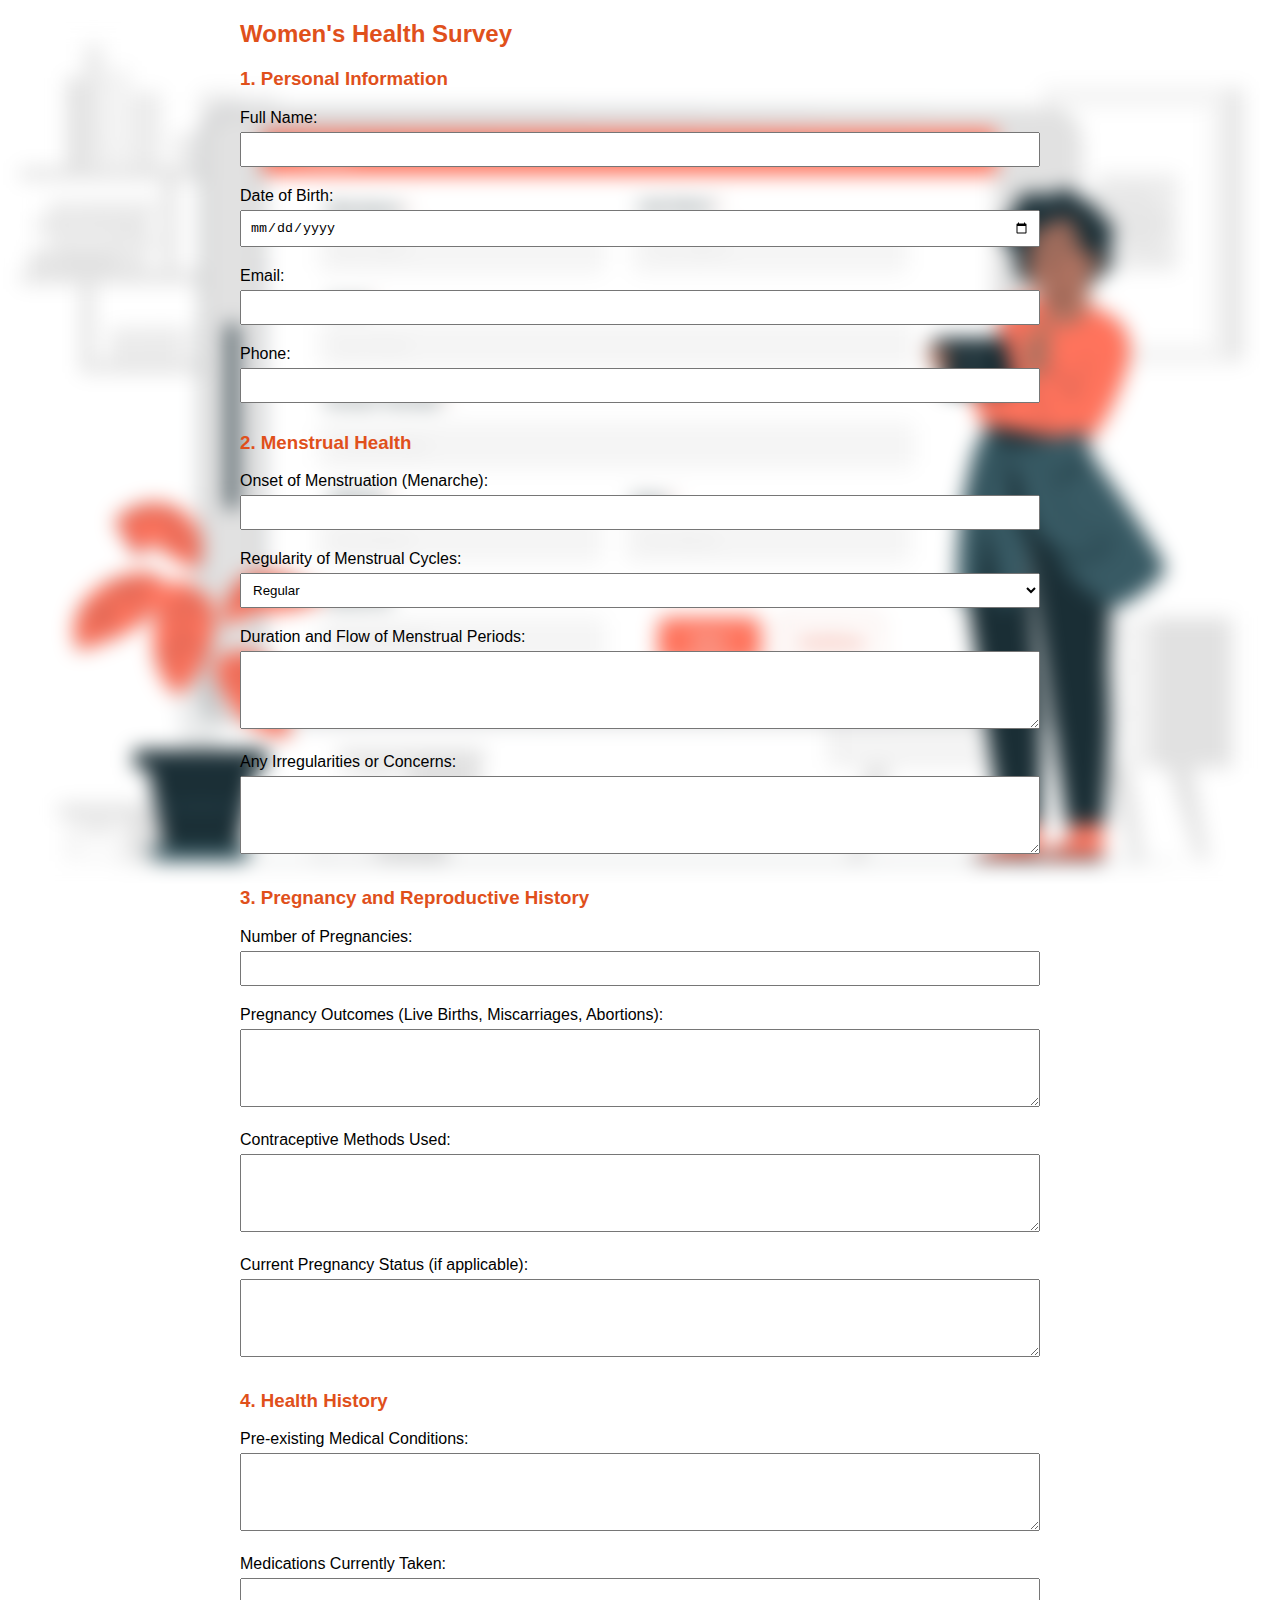
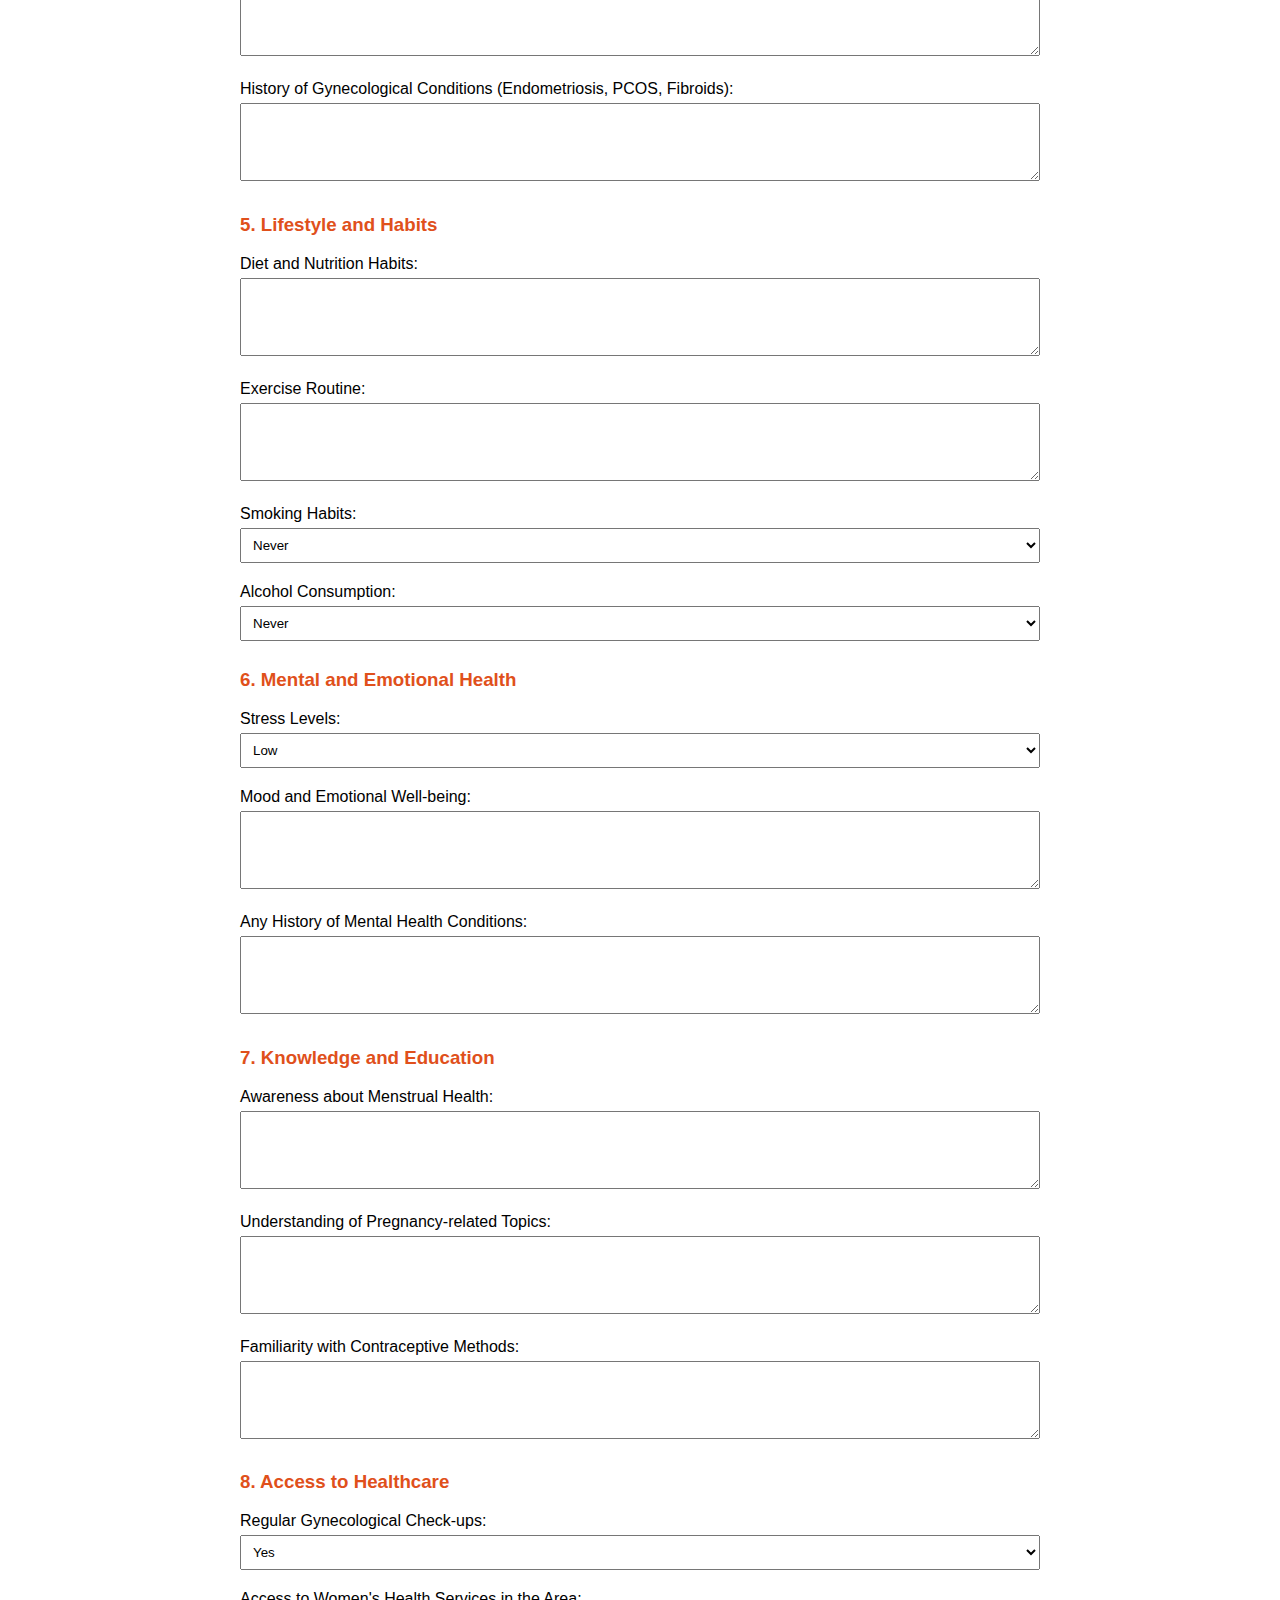
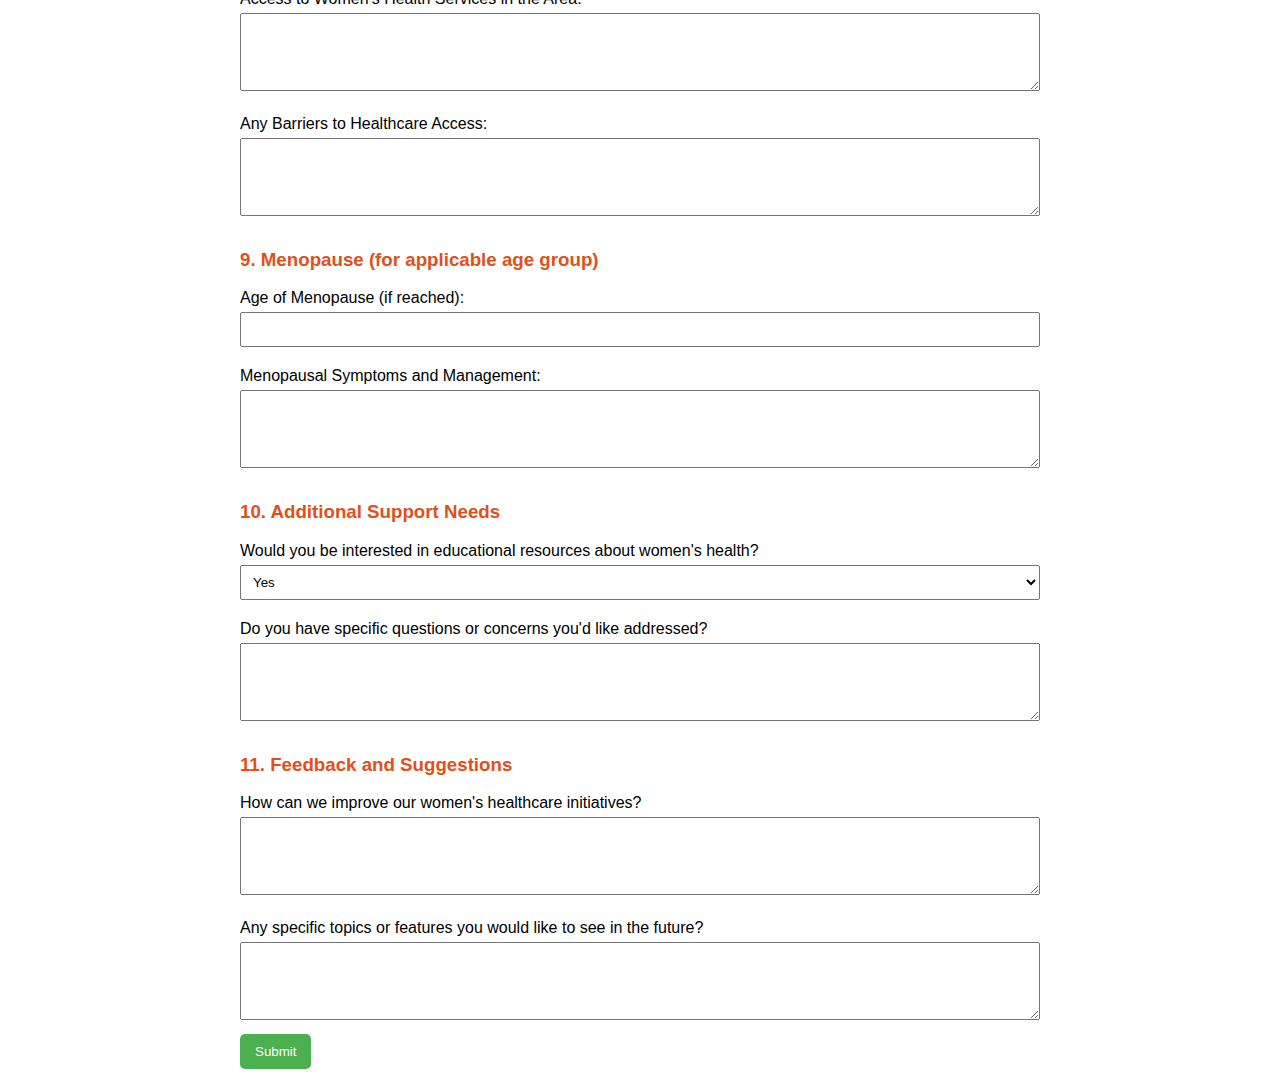
<file: formeng.html>
<!DOCTYPE html>
<html lang="en">
  <head>
    <meta charset="UTF-8" />
    <meta name="viewport" content="width=device-width, initial-scale=1.0" />
    <title>Women's Health Survey</title>
    <style>
      body {
        font-family: Arial, sans-serif;
        margin: 20px;
        position: relative;
      }

      body::before {
        content: "";
        position: absolute;
        top: 0;
        left: 0;
        width: 100%;
        height: 100%;
        z-index: -1;
        background: url("4912309.jpg") center/cover no-repeat fixed;
        filter: blur(10px);
      }

      form {
        max-width: 800px;
        margin: 0 auto;
      }

      h2,
      h3 {
        color: #e0501b;
      }

      label {
        display: block;
        margin-top: 10px;
      }

      input,
      select,
      textarea {
        width: 100%;
        padding: 8px;
        margin-top: 5px;
        margin-bottom: 10px;
        box-sizing: border-box;
      }

      button {
        background-color: #4caf50;
        color: white;
        padding: 10px 15px;
        border: none;
        border-radius: 5px;
        cursor: pointer;
      }

      button:hover {
        background-color: #45a049;
      }
    </style>
  </head>
  <body>
    <form>
      <h2>Women's Health Survey</h2>

      <!-- Section 1: Personal Information -->
      <h3>1. Personal Information</h3>
      <label for="fullName">Full Name:</label>
      <input type="text" id="fullName" name="fullName" required />

      <label for="dob">Date of Birth:</label>
      <input type="date" id="dob" name="dob" required />

      <label for="contactEmail">Email:</label>
      <input type="email" id="contactEmail" name="contactEmail" required />

      <label for="contactPhone">Phone:</label>
      <input type="tel" id="contactPhone" name="contactPhone" required />

      <!-- Section 2: Menstrual Health -->
      <h3>2. Menstrual Health</h3>
      <label for="menarche">Onset of Menstruation (Menarche):</label>
      <input type="text" id="menarche" name="menarche" required />

      <label for="menstrualRegularity">Regularity of Menstrual Cycles:</label>
      <select id="menstrualRegularity" name="menstrualRegularity" required>
        <option value="regular">Regular</option>
        <option value="irregular">Irregular</option>
      </select>

      <label for="menstrualDuration"
        >Duration and Flow of Menstrual Periods:</label
      >
      <textarea
        id="menstrualDuration"
        name="menstrualDuration"
        rows="4"
        required
      ></textarea>

      <label for="menstrualConcerns">Any Irregularities or Concerns:</label>
      <textarea
        id="menstrualConcerns"
        name="menstrualConcerns"
        rows="4"
      ></textarea>

      <!-- Section 3: Pregnancy and Reproductive History -->
      <h3>3. Pregnancy and Reproductive History</h3>
      <label for="numPregnancies">Number of Pregnancies:</label>
      <input
        type="number"
        id="numPregnancies"
        name="numPregnancies"
        min="0"
        required
      />

      <label for="pregnancyOutcomes"
        >Pregnancy Outcomes (Live Births, Miscarriages, Abortions):</label
      >
      <textarea
        id="pregnancyOutcomes"
        name="pregnancyOutcomes"
        rows="4"
        required
      ></textarea>

      <label for="contraceptiveMethods">Contraceptive Methods Used:</label>
      <textarea
        id="contraceptiveMethods"
        name="contraceptiveMethods"
        rows="4"
        required
      ></textarea>

      <label for="currentPregnancyStatus"
        >Current Pregnancy Status (if applicable):</label
      >
      <textarea
        id="currentPregnancyStatus"
        name="currentPregnancyStatus"
        rows="4"
      ></textarea>

      <!-- Section 4: Health History -->

      <h3>4. Health History</h3>
      <label for="preExistingConditions"
        >Pre-existing Medical Conditions:</label
      >
      <textarea
        id="preExistingConditions"
        name="preExistingConditions"
        rows="4"
        required
      ></textarea>

      <label for="medications">Medications Currently Taken:</label>
      <textarea
        id="medications"
        name="medications"
        rows="4"
        required
      ></textarea>

      <label for="gynecologicalConditions"
        >History of Gynecological Conditions (Endometriosis, PCOS,
        Fibroids):</label
      >
      <textarea
        id="gynecologicalConditions"
        name="gynecologicalConditions"
        rows="4"
        required
      ></textarea>

      <!-- Section 5: Lifestyle and Habits -->
      <h3>5. Lifestyle and Habits</h3>
      <label for="dietHabits">Diet and Nutrition Habits:</label>
      <textarea id="dietHabits" name="dietHabits" rows="4" required></textarea>

      <label for="exerciseRoutine">Exercise Routine:</label>
      <textarea
        id="exerciseRoutine"
        name="exerciseRoutine"
        rows="4"
        required
      ></textarea>

      <label for="smokingHabits">Smoking Habits:</label>
      <select id="smokingHabits" name="smokingHabits" required>
        <option value="never">Never</option>
        <option value="occasional">Occasional</option>
        <option value="regular">Regular</option>
      </select>

      <label for="alcoholConsumption">Alcohol Consumption:</label>
      <select id="alcoholConsumption" name="alcoholConsumption" required>
        <option value="never">Never</option>
        <option value="occasional">Occasional</option>
        <option value="regular">Regular</option>
      </select>

      <!-- Section 6: Mental and Emotional Health -->
      <h3>6. Mental and Emotional Health</h3>
      <label for="stressLevels">Stress Levels:</label>
      <select id="stressLevels" name="stressLevels" required>
        <option value="low">Low</option>
        <option value="moderate">Moderate</option>
        <option value="high">High</option>
      </select>

      <label for="moodWellbeing">Mood and Emotional Well-being:</label>
      <textarea
        id="moodWellbeing"
        name="moodWellbeing"
        rows="4"
        required
      ></textarea>

      <label for="mentalHealthHistory"
        >Any History of Mental Health Conditions:</label
      >
      <textarea
        id="mentalHealthHistory"
        name="mentalHealthHistory"
        rows="4"
      ></textarea>

      <!-- Section 7: Knowledge and Education -->
      <h3>7. Knowledge and Education</h3>
      <label for="menstrualHealthAwareness"
        >Awareness about Menstrual Health:</label
      >
      <textarea
        id="menstrualHealthAwareness"
        name="menstrualHealthAwareness"
        rows="4"
        required
      ></textarea>

      <label for="pregnancyKnowledge"
        >Understanding of Pregnancy-related Topics:</label
      >
      <textarea
        id="pregnancyKnowledge"
        name="pregnancyKnowledge"
        rows="4"
        required
      ></textarea>

      <label for="contraceptiveFamiliarity"
        >Familiarity with Contraceptive Methods:</label
      >
      <textarea
        id="contraceptiveFamiliarity"
        name="contraceptiveFamiliarity"
        rows="4"
        required
      ></textarea>

      <!-- Section 8: Access to Healthcare -->
      <h3>8. Access to Healthcare</h3>
      <label for="gynecologicalCheckups"
        >Regular Gynecological Check-ups:</label
      >
      <select id="gynecologicalCheckups" name="gynecologicalCheckups" required>
        <option value="yes">Yes</option>
        <option value="no">No</option>
      </select>

      <label for="healthServicesAccess"
        >Access to Women's Health Services in the Area:</label
      >
      <textarea
        id="healthServicesAccess"
        name="healthServicesAccess"
        rows="4"
        required
      ></textarea>

      <label for="healthcareBarriers">Any Barriers to Healthcare Access:</label>
      <textarea
        id="healthcareBarriers"
        name="healthcareBarriers"
        rows="4"
      ></textarea>

      <!-- Section 9: Menopause (for applicable age group) -->
      <h3>9. Menopause (for applicable age group)</h3>
      <label for="ageOfMenopause">Age of Menopause (if reached):</label>
      <input type="text" id="ageOfMenopause" name="ageOfMenopause" />

      <label for="menopausalSymptoms"
        >Menopausal Symptoms and Management:</label
      >
      <textarea
        id="menopausalSymptoms"
        name="menopausalSymptoms"
        rows="4"
      ></textarea>

      <!-- Section 10: Additional Support Needs -->
      <h3>10. Additional Support Needs</h3>
      <label for="educationalResources"
        >Would you be interested in educational resources about women's
        health?</label
      >
      <select id="educationalResources" name="educationalResources" required>
        <option value="yes">Yes</option>
        <option value="no">No</option>
      </select>

      <label for="specificConcerns"
        >Do you have specific questions or concerns you'd like addressed?</label
      >
      <textarea
        id="specificConcerns"
        name="specificConcerns"
        rows="4"
      ></textarea>

      <!-- Section 11: Feedback and Suggestions -->
      <h3>11. Feedback and Suggestions</h3>
      <label for="improvements"
        >How can we improve our women's healthcare initiatives?</label
      >
      <textarea id="improvements" name="improvements" rows="4"></textarea>

      <label for="futureFeatures"
        >Any specific topics or features you would like to see in the
        future?</label
      >
      <textarea id="futureFeatures" name="futureFeatures" rows="4"></textarea>

      <button type="submit">Submit</button>
    </form>
  </body>
</html>
</file>
